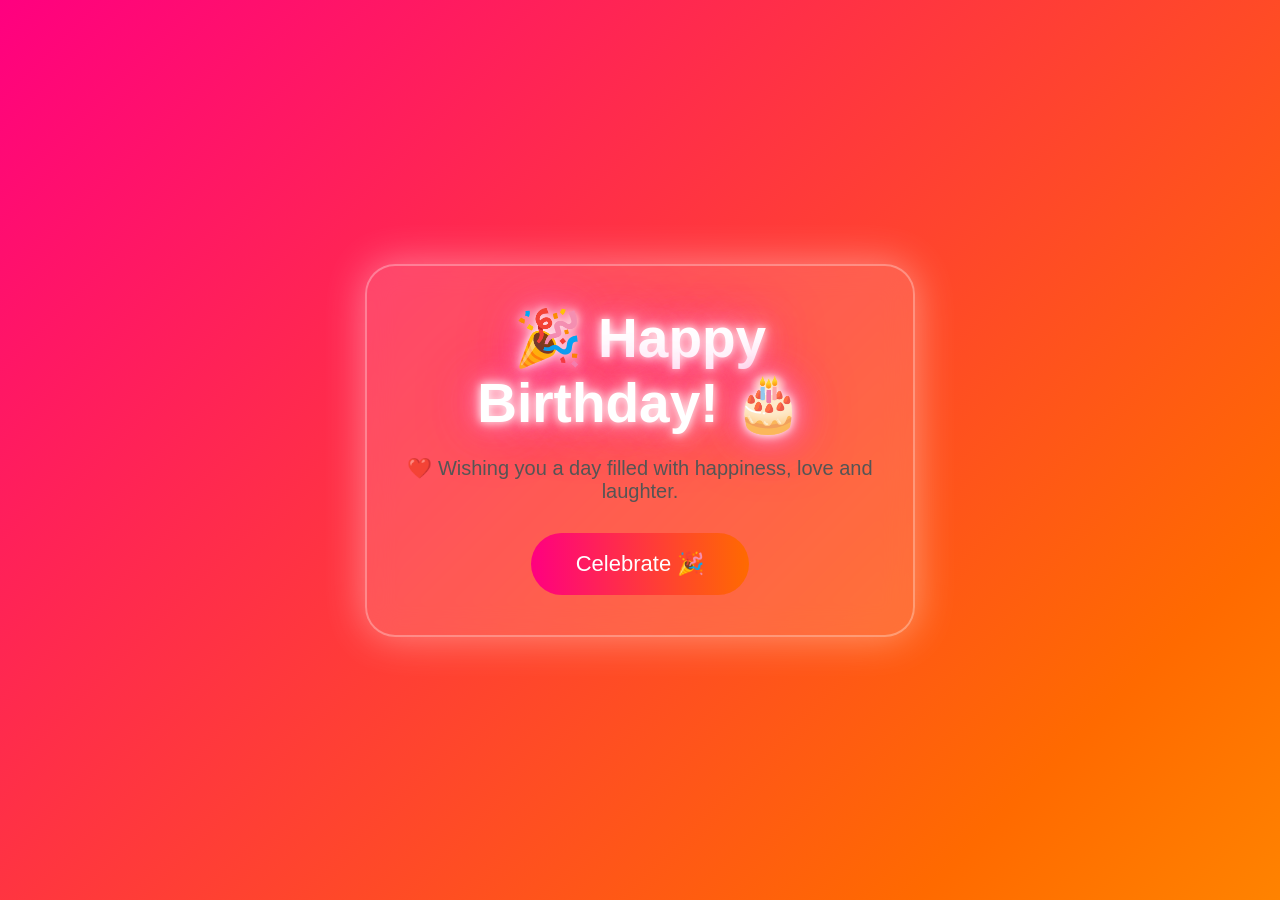
<file: index.html>
<!DOCTYPE html>
<html lang="en">

<head>

    <meta charset="UTF-8">

    <meta name="viewport" content="width=device-width, initial-scale=1.0">

    <title>❤️Happy Birthday ❤️</title>

    <link rel="stylesheet" href="style.css">

</head>

<body>

    <div class="container">

       

        <h1>🎉 Happy Birthday! 🎂</h1>

        <p>
           ❤️ Wishing you a day filled with happiness, love and laughter.
           
        </p>

        <button id="celebrateBtn">
            Celebrate 🎉
        </button>

    </div>

    <script src="script.js"></script>

</body>

</html>
</file>
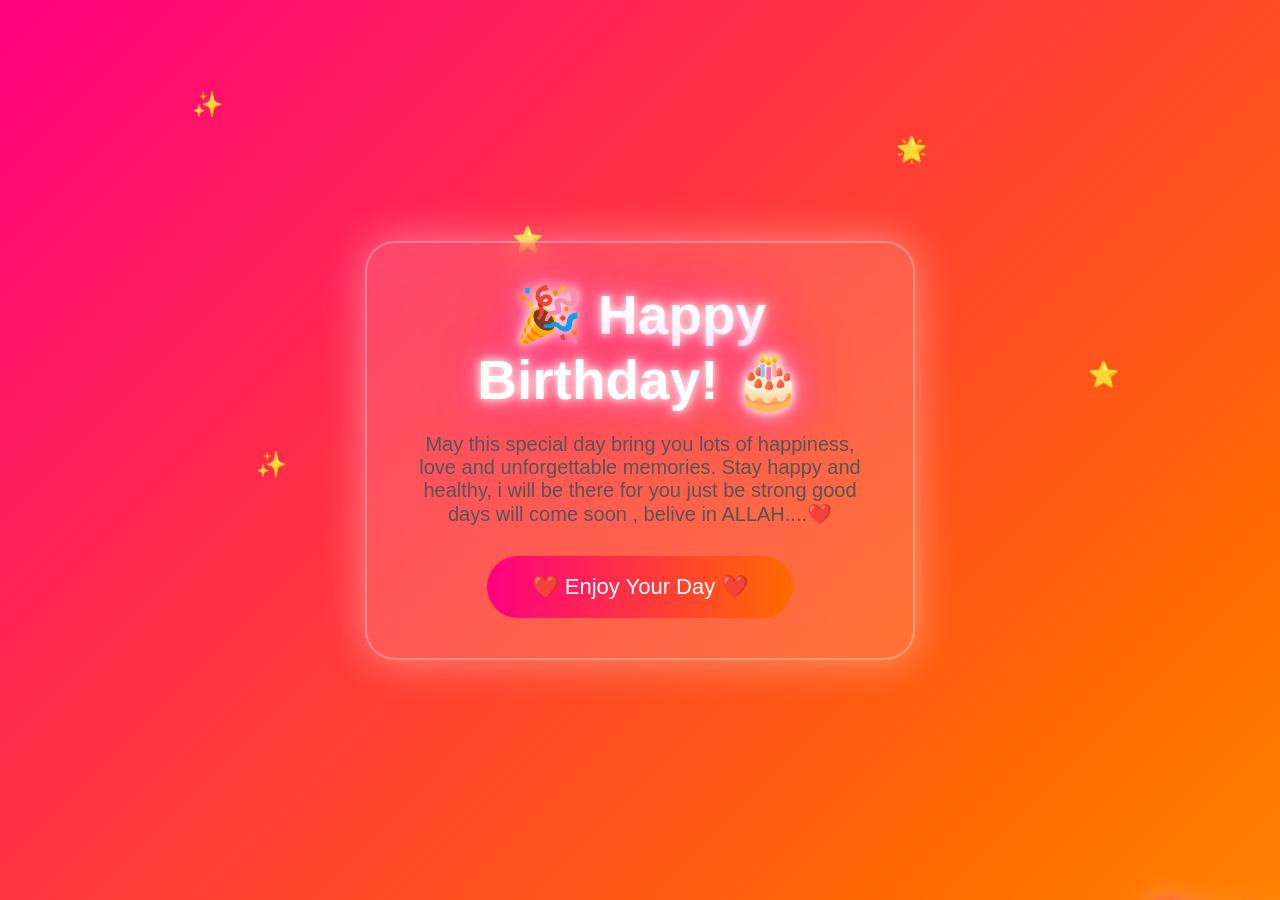
<file: birthday.html>
<!DOCTYPE html>
<html lang="en">

<head>

<meta charset="UTF-8">

<meta name="viewport" content="width=device-width, initial-scale=1.0">

<title>Happy Birthday</title>

<link rel="stylesheet" href="style.css">

</head>

<body>
    <div class="balloons">

<div class="balloon red" style="left:3%; animation-delay:0s;"></div>
<div class="balloon blue" style="left:8%; animation-delay:2s;"></div>
<div class="balloon yellow" style="left:13%; animation-delay:4s;"></div>
<div class="balloon green" style="left:18%; animation-delay:1s;"></div>
<div class="balloon pink" style="left:23%; animation-delay:3s;"></div>

<div class="balloon purple" style="left:30%; animation-delay:2s;"></div>
<div class="balloon orange" style="left:36%; animation-delay:0s;"></div>
<div class="balloon cyan" style="left:42%; animation-delay:3s;"></div>
<div class="balloon lime" style="left:48%; animation-delay:5s;"></div>
<div class="balloon violet" style="left:54%; animation-delay:1s;"></div>

<div class="balloon red" style="left:60%; animation-delay:4s;"></div>
<div class="balloon blue" style="left:66%; animation-delay:2s;"></div>
<div class="balloon yellow" style="left:72%; animation-delay:0s;"></div>
<div class="balloon green" style="left:78%; animation-delay:3s;"></div>
<div class="balloon pink" style="left:84%; animation-delay:5s;"></div>

<div class="balloon purple" style="left:90%; animation-delay:2s;"></div>
<div class="balloon orange" style="left:95%; animation-delay:4s;"></div>

</div>
<div class="floating-texts">

    <span class="float-text" style="left:10%; animation-delay:1s;">❤️ Love You ❤️</span>

    <span class="float-text" style="left:30%; animation-delay:4s;">🎂 Happy Birthday 🎂</span>

    <span class="float-text" style="left:55%; animation-delay:2s;">💖 Stay Happy 💖</span>

    <span class="float-text" style="left:75%; animation-delay:5s;"> 💖Forever for you with you 💖</span>

    <span class="float-text" style="left:90%; animation-delay:3s;"> 💖Keep Smiling 💖</span>

    <span class="float-text" style="left:85%; animation-delay:3s;"> 💖stay strong 💖</span>
    
    <span class="float-text" style="left:15%; animation-delay:3s;"> 💖Miss you 💖</span>


</div>

<div class="hearts">

    <div class="heart">❤️</div>
    <div class="heart">💖</div>
    <div class="heart">💕</div>
    <div class="heart">💗</div>
    <div class="heart">💝</div>

</div>

<div class="stars">

    <div class="star">✨</div>
    <div class="star">⭐</div>
    <div class="star">🌟</div>
    <div class="star">✨</div>
    <div class="star">⭐</div>

</div>

<div class="container">



<h1>🎉 Happy Birthday! 🎂</h1>

<p>
May this special day bring you lots of happiness,
love and unforgettable memories. Stay happy and healthy, i will be there for you just be strong good days will come soon ,
            belive in ALLAH....❤️
</p>

<button>
❤️ Enjoy Your Day ❤️
</button>

</div>

</body>

</html>
</file>
<file: style.css>
*{
    margin:0;
    padding:0;
    box-sizing:border-box;
}

body{

    margin:0;
    padding:0;

    height:100vh;

    overflow:hidden;

    display:flex;

    justify-content:center;

    align-items:center;

    font-family:Arial,Helvetica,sans-serif;

    background:linear-gradient(
        -45deg,
        #ff0080,
        #7928ca,
        #00c6ff,
        #00ff99,
        #ffe600,
        #ff6a00,
        #ff0080
    );

    background-size:500% 500%;

    animation:gradientBG 15s ease infinite;

}
@keyframes gradientBG{

0%{

background-position:0% 50%;

}

50%{

background-position:100% 50%;

}

100%{

background-position:0% 50%;

}

}
.container{

    width:550px;

    padding:40px;

    border-radius:30px;

    text-align:center;

    background:rgba(255,255,255,.15);

    backdrop-filter:blur(15px);

    border:2px solid rgba(255,255,255,.3);

    box-shadow:0 0 40px rgba(255,255,255,.4);

    z-index:100;

}
.photo{

    width: 300px;
    height: 300px;
    border-radius: 20px;
    object-fit: contain;
    
     border:6px solid deeppink;
}

   

h1{

    color:white;

    font-size:55px;

    text-shadow:

    0 0 10px white,

    0 0 20px pink,

    0 0 40px hotpink,

    0 0 60px deeppink;

    animation:glow 2s infinite alternate;

}
@keyframes glow{

from{

transform:scale(1);

}

to{

transform:scale(1.05);

}

}
p{

    margin-top:20px;

    color:#555;

    font-size:20px;

}

button{

    margin-top:30px;

    padding:18px 45px;

    font-size:22px;

    border:none;

    border-radius:50px;

    background:linear-gradient(90deg,#ff0080,#ff6a00);

    color:white;

    cursor:pointer;

    transition:.4s;

}

button:hover{

    transform:scale(1.1);

    box-shadow:0 0 30px hotpink;

}


/* Balloons */

.balloons{

position:fixed;

top:0;

left:0;

width:100%;

height:100%;

pointer-events:none;

overflow:hidden;

}

.balloon{

position:absolute;

bottom:-180px;

width:70px;

height:90px;

border-radius:50%;

animation:rise 8s linear infinite;

box-shadow:inset -10px -10px 20px rgba(0,0,0,.2);

}

.balloon::before{

content:"";

position:absolute;

width:18px;

height:30px;

background:rgba(255,255,255,.5);

border-radius:50%;

left:12px;

top:15px;

transform:rotate(25deg);

}

.balloon::after{

content:"";

position:absolute;

width:2px;

height:90px;

background:white;

left:34px;

top:90px;

}

.red{background:#ff1744;}
.blue{background:#2196f3;}
.green{background:#00c853;}
.yellow{background:#ffd600;}
.pink{background:#ff4081;}
.orange{background:#ff9100;}
.purple{background:#7c4dff;}
.cyan{background:#00e5ff;}
.violet{background:#9c27b0;}
.lime{background:#64dd17;}

@keyframes rise{

0%{

transform:translateY(0) translateX(0) rotate(0deg);

}

25%{

transform:translateY(-25vh) translateX(20px) rotate(5deg);

}

50%{

transform:translateY(-50vh) translateX(-20px) rotate(-5deg);

}

75%{

transform:translateY(-75vh) translateX(15px) rotate(5deg);

}

100%{

transform:translateY(-130vh) translateX(-15px) rotate(-5deg);

}

}
.hearts{

position:fixed;

width:100%;

height:100%;

pointer-events:none;

}

.heart{

position:absolute;

bottom:-50px;

font-size:35px;

animation:heartsUp 7s linear infinite;

}

.heart:nth-child(1){left:10%;}
.heart:nth-child(2){left:30%;}
.heart:nth-child(3){left:50%;}
.heart:nth-child(4){left:70%;}
.heart:nth-child(5){left:90%;}

@keyframes heartsUp{

0%{

transform:translateY(0);

opacity:1;

}

100%{

transform:translateY(-120vh);

opacity:0;

}

}
.stars{

position:fixed;

width:100%;

height:100%;

pointer-events:none;

}

.star{

position:absolute;

font-size:25px;

animation:twinkle 2s infinite;

}

.star:nth-child(1){top:10%;left:15%;}
.star:nth-child(2){top:25%;left:40%;}
.star:nth-child(3){top:15%;left:70%;}
.star:nth-child(4){top:50%;left:20%;}
.star:nth-child(5){top:40%;left:85%;}

@keyframes twinkle{

0%{

opacity:0.2;

transform:scale(.5);

}

50%{

opacity:1;

transform:scale(1.5);

}

100%{

opacity:0.2;

transform:scale(.5);

}

}
.floating-texts{

position:fixed;

top:0;

left:0;

width:100%;

height:100%;

pointer-events:none;

overflow:hidden;

}

.float-text{

position:absolute;

bottom:-100px;

font-size:28px;

font-weight:bold;

color:white;

text-shadow:

0 0 10px hotpink,

0 0 20px red,

0 0 30px white;

animation:floatMessage 12s linear infinite;

}

@keyframes floatMessage{

0%{

transform:translateY(0);

opacity:0;

}

15%{

opacity:1;

}

50%{

transform:translateY(-50vh) rotate(5deg);

}

100%{

transform:translateY(-130vh) rotate(-5deg);

opacity:0;

}

}
</file>
